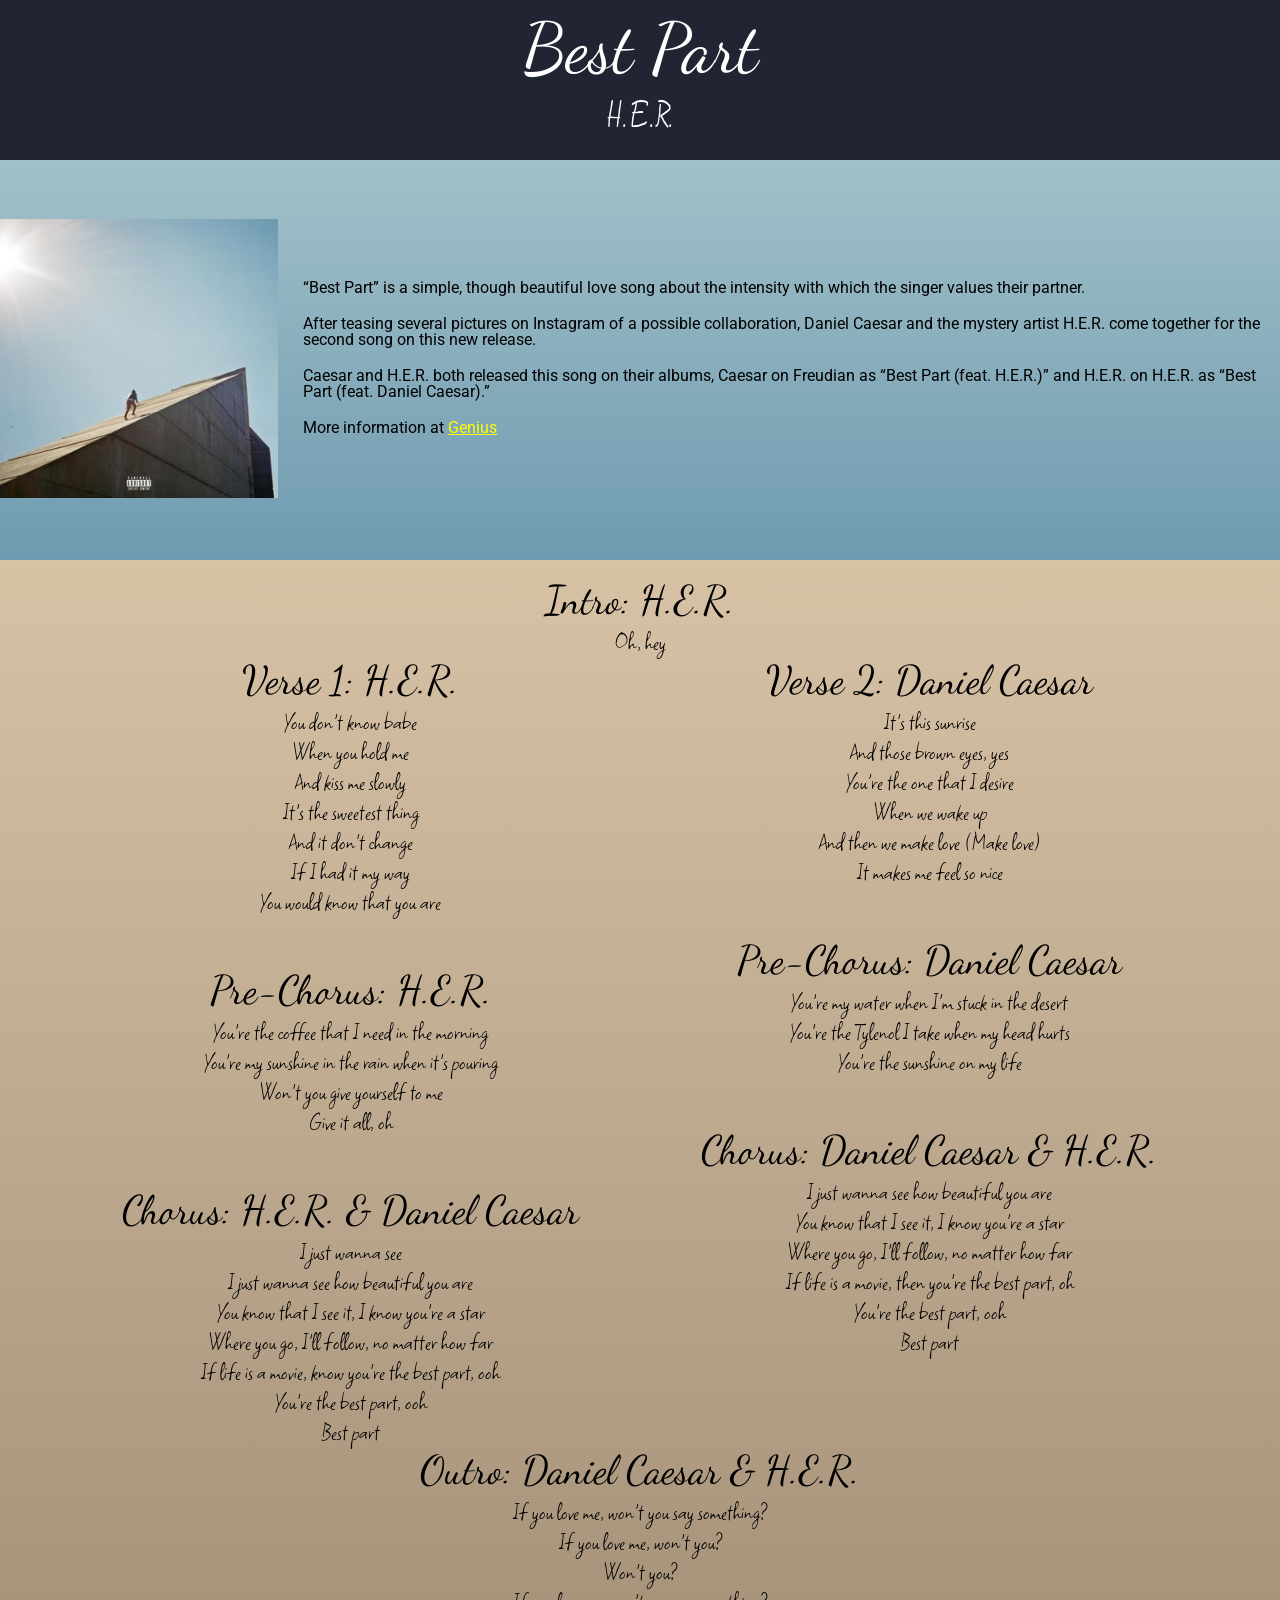
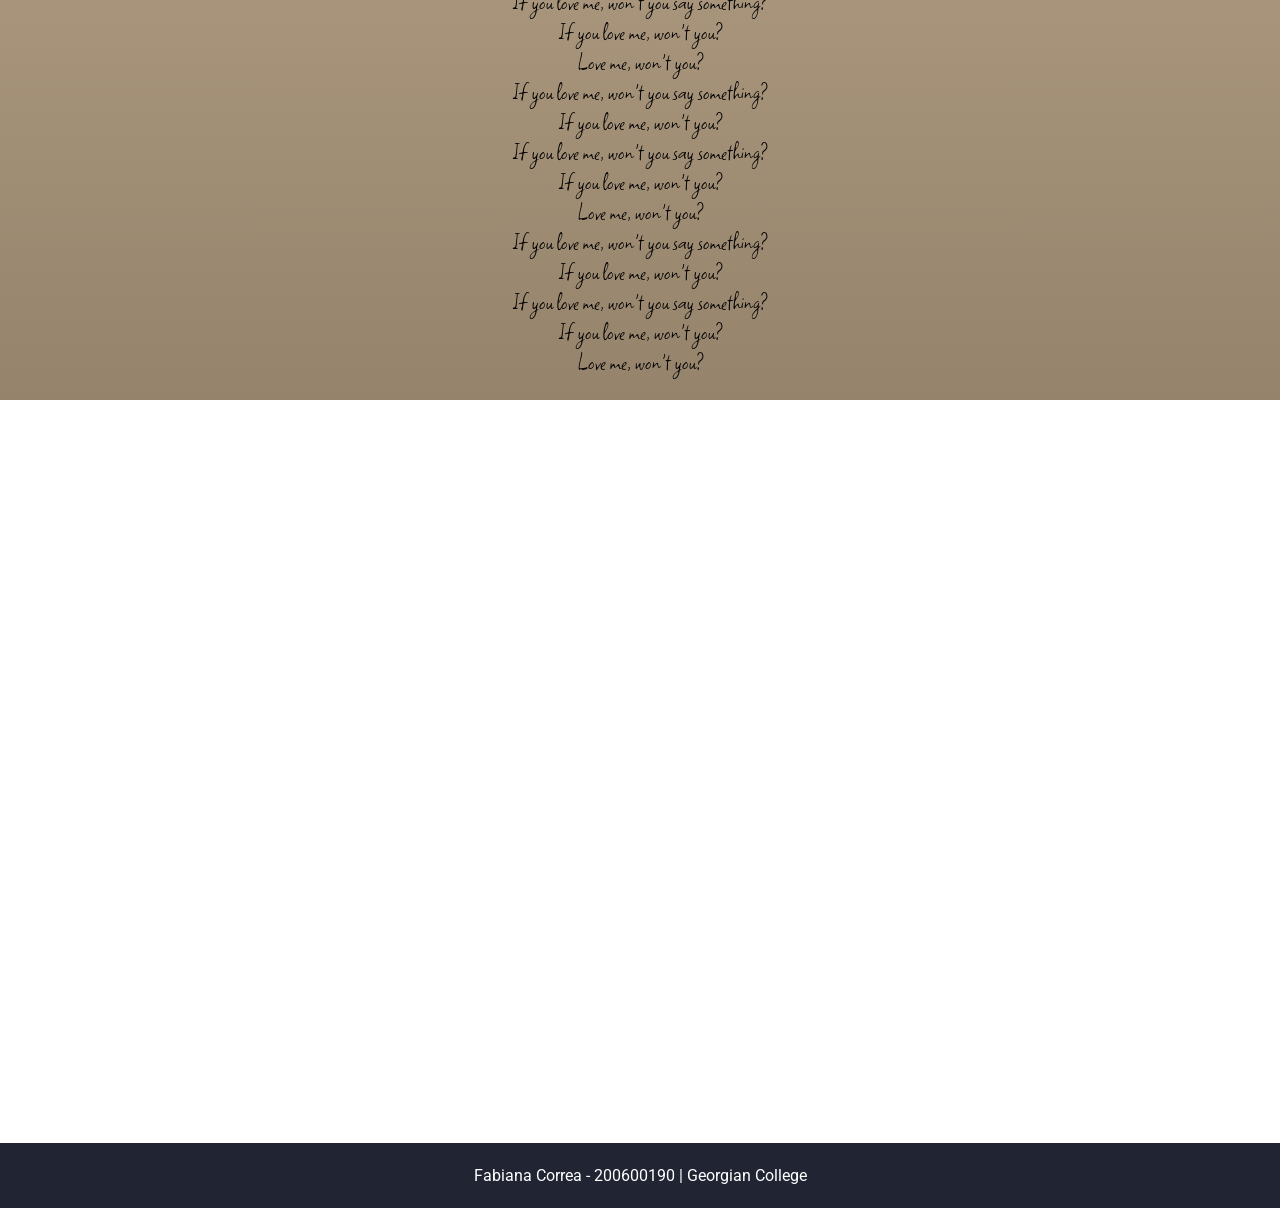
<file: assingment1_fabiana_correa/index.html>
<!DOCTYPE html>
<html lang="en">
<head>
    <meta charset="UTF-8">
    <meta name="viewport" content="width=device-width, initial-scale=1.0">
    <meta name="description" content="Best Part - H.E.R">
    <meta name="robots" content="noindex, nofollow">
   
    <!-- Title -->
    <title>H.E.R - Best Part</title>
   
    <!-- CSS -->
    <link rel="stylesheet" href="./css/styles.css">
   
    <!-- Fonts  -->
    <link rel="preconnect" href="https://fonts.googleapis.com">
    <link rel="preconnect" href="https://fonts.gstatic.com" crossorigin>
    <link href="https://fonts.googleapis.com/css2?family=Dancing+Script:wght@400..700&family=Roboto:ital,wght@0,100;0,300;0,400;0,500;0,700;0,900;1,100;1,300;1,400;1,500;1,700;1,900&family=Square+Peg&display=swap" rel="stylesheet">

</head>
<body>
    <!-- Header -->
    <header>
        <h1>Best Part</h1>
        <h2>H.E.R.</h2>
    </header>
   
    <!-- Main Content Section -->
    <main>
        <!-- About the Singer -->
        <section>
            <div>
                <div>
                    <img src="./img/best-part.jpg" alt="Best Part">
                </div>
                <div>
                    <div>
                        <p>“Best Part” is a simple, though beautiful love song about the intensity with which the singer values their partner.</p>
                        <p>After teasing several pictures on Instagram of a possible collaboration, Daniel Caesar and the mystery artist H.E.R. come together for the second song on this new release.</p>
                        <p>Caesar and H.E.R. both released this song on their albums, Caesar on Freudian as “Best Part (feat. H.E.R.)” and H.E.R. on H.E.R. as “Best Part (feat. Daniel Caesar).”</p>
                    </div>
                    <p>More information at <a href="https://genius.com/Daniel-caesar-best-part-lyrics">Genius</a></p>
                </div>
            </div>
            <div>

            </div>
        </section>
 
        <!-- Lyrics -->
        <section>
            <div>
                <h2>Intro: H.E.R.</h2>
                <p>Oh, hey</p>
            </div>
            <div>
                <div>
                    <div>
                        <h2>Verse 1: H.E.R.</h2>
                        <p>You don't know babe</p>
                        <p>When you hold me</p>
                        <p>And kiss me slowly</p>
                        <p>It's the sweetest thing</p>
                        <p>And it don't change</p>
                        <p>If I had it my way</p>
                        <p>You would know that you are</p>
                    </div>
                    <div>
                        <h2>Pre-Chorus: H.E.R.</h2>
                        <p>You're the coffee that I need in the morning</p>
                        <p>You're my sunshine in the rain when it's pouring</p>
                        <p>Won't you give yourself to me</p>
                        <p>Give it all, oh</p>
                    </div>
                    <div>
                        <h2>Chorus: H.E.R. & Daniel Caesar</h2>
                        <p>I just wanna see</p>
                        <p>I just wanna see how beautiful you are</p>
                        <p>You know that I see it, I know you're a star</p>
                        <p>Where you go, I'll follow, no matter how far</p>
                        <p>If life is a movie, know you're the best part, ooh</p>
                        <p>You're the best part, ooh</p>
                        <p>Best part</p>
                    </div>
                </div>
                <div>
                    <div>
                        <h2>Verse 2: Daniel Caesar</h2>
                        <p>It's this sunrise</p>
                        <p>And those brown eyes, yes</p>
                        <p>You're the one that I desire</p>
                        <p>When we wake up</p>
                        <p>And then we make love (Make love)</p>
                        <p>It makes me feel so nice</p>
                    </div>
                    <div>
                        <h2>Pre-Chorus: Daniel Caesar</h2>
                        <p>You're my water when I'm stuck in the desert</p>
                        <p>You're the Tylenol I take when my head hurts</p>
                        <p>You're the sunshine on my life</p>
                    </div>
                    <div>
                        <h2>Chorus: Daniel Caesar & H.E.R.</h2>
                        <p>I just wanna see how beautiful you are</p>
                        <p>You know that I see it, I know you're a star</p>
                        <p>Where you go, I'll follow, no matter how far</p>
                        <p>If life is a movie, then you're the best part, oh</p>
                        <p>You're the best part, ooh</p>
                        <p>Best part</p>
                    </div>
                </div>
            </div>
            <div>
                <h2>Outro: Daniel Caesar & H.E.R.</h2>
                <p>If you love me, won't you say something?</p>
                <p>If you love me, won't you?</p>
                <p>Won't you?</p>
                <p>If you love me, won't you say something?</p>
                <p>If you love me, won't you?</p>
                <p>Love me, won't you?</p>
                <p>If you love me, won't you say something?</p>
                <p>If you love me, won't you?</p>
                <p>If you love me, won't you say something?</p>
                <p>If you love me, won't you?</p>
                <p>Love me, won't you?</p>
                <p>If you love me, won't you say something?</p>
                <p>If you love me, won't you?</p>
                <p>If you love me, won't you say something?</p>
                <p>If you love me, won't you?</p>
                <p>Love me, won't you?</p>
            </div>
        </section>
 
        <!-- Embedded Music Video -->
        <section id="music-video">
            <iframe width="560" height="315" src="https://www.youtube.com/embed/hKgl5-lkT8U?si=JhJPUX5mDNtcd4Ht" title="YouTube video player" frameborder="0" allow="accelerometer; autoplay; clipboard-write; encrypted-media; gyroscope; picture-in-picture; web-share" referrerpolicy="strict-origin-when-cross-origin" allowfullscreen></iframe>
        </section>
    </main>
    <!-- Footer -->
    <footer>
        <h6>Fabiana Correa - 200600190 | Georgian College</h6>
    </footer>
  </body>
</html>
</file>
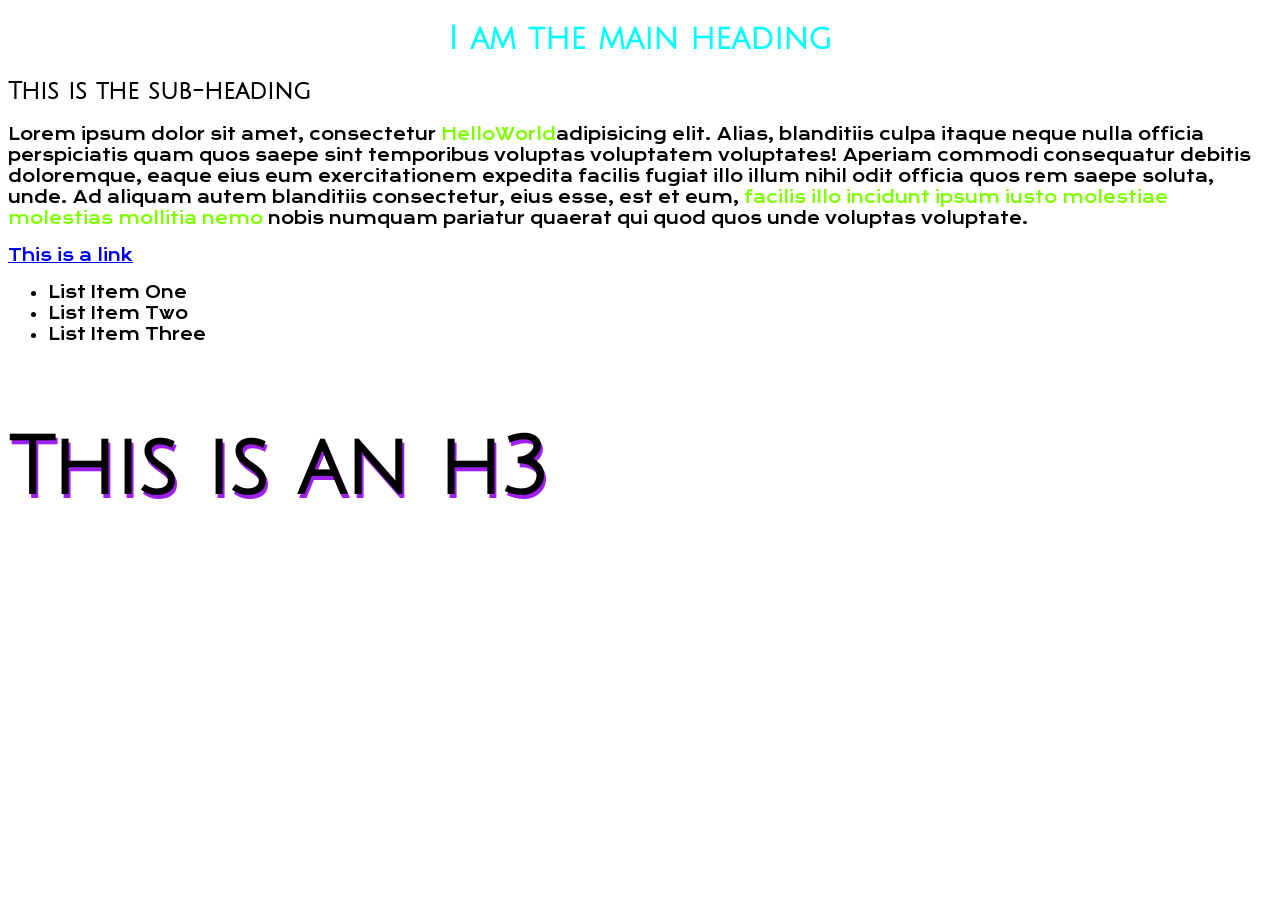
<file: lab-2/index.html>
<!doctype html>
<html lang="en">
  <head>
    <!--
    If in pairs add names here
    -->
    <meta charset="utf-8">
    <meta name="viewport" content="width=device-width, initial-scale=1">
    <meta name="description" content="This is the HTML for Lab Two">
    <title>Lab Two</title>
    <meta name="robots" content="noindex, nofollow">
    <!-- Step one -->
    <link rel="preconnect" href="https://fonts.googleapis.com">
    <link rel="preconnect" href="https://fonts.gstatic.com" crossorigin>
    <link href="https://fonts.googleapis.com/css2?family=Concert+One&family=Krona+One&family=Yatra+One&display=swap" rel="stylesheet">
    <link rel="preconnect" href="https://fonts.googleapis.com">
    <link rel="preconnect" href="https://fonts.gstatic.com" crossorigin>
    <link href="https://fonts.googleapis.com/css2?family=Concert+One&family=Julius+Sans+One&family=Krona+One&family=Yatra+One&display=swap" rel="stylesheet">
    <link rel="stylesheet" href="./css/style.css">
  </head>
  <body>
    <!-- Step two & three -->
    <h1>I am the main heading</h1>
    <h2>This is the sub-heading</h2>
    <!-- Step four & five -->
    <p>Lorem ipsum dolor sit amet, consectetur <span>HelloWorld</span>adipisicing elit. Alias, blanditiis culpa itaque neque nulla officia perspiciatis quam quos saepe sint temporibus voluptas voluptatem voluptates! Aperiam commodi consequatur debitis doloremque, eaque eius eum exercitationem expedita facilis fugiat illo illum nihil odit officia quos rem saepe soluta, unde. Ad aliquam autem blanditiis consectetur, eius esse, est et eum, <span>facilis illo incidunt ipsum iusto molestiae molestias mollitia nemo</span> nobis numquam pariatur quaerat qui quod quos unde voluptas voluptate.</p>
    <a href="#">This is a link</a>
    <ul>
      <li>List Item One</li>
      <li>List Item Two</li>
      <li>List Item Three</li>
    </ul>
    <!-- Step six -->
    <h3>This is an h3</h3>
  </body>
</html>
</file>
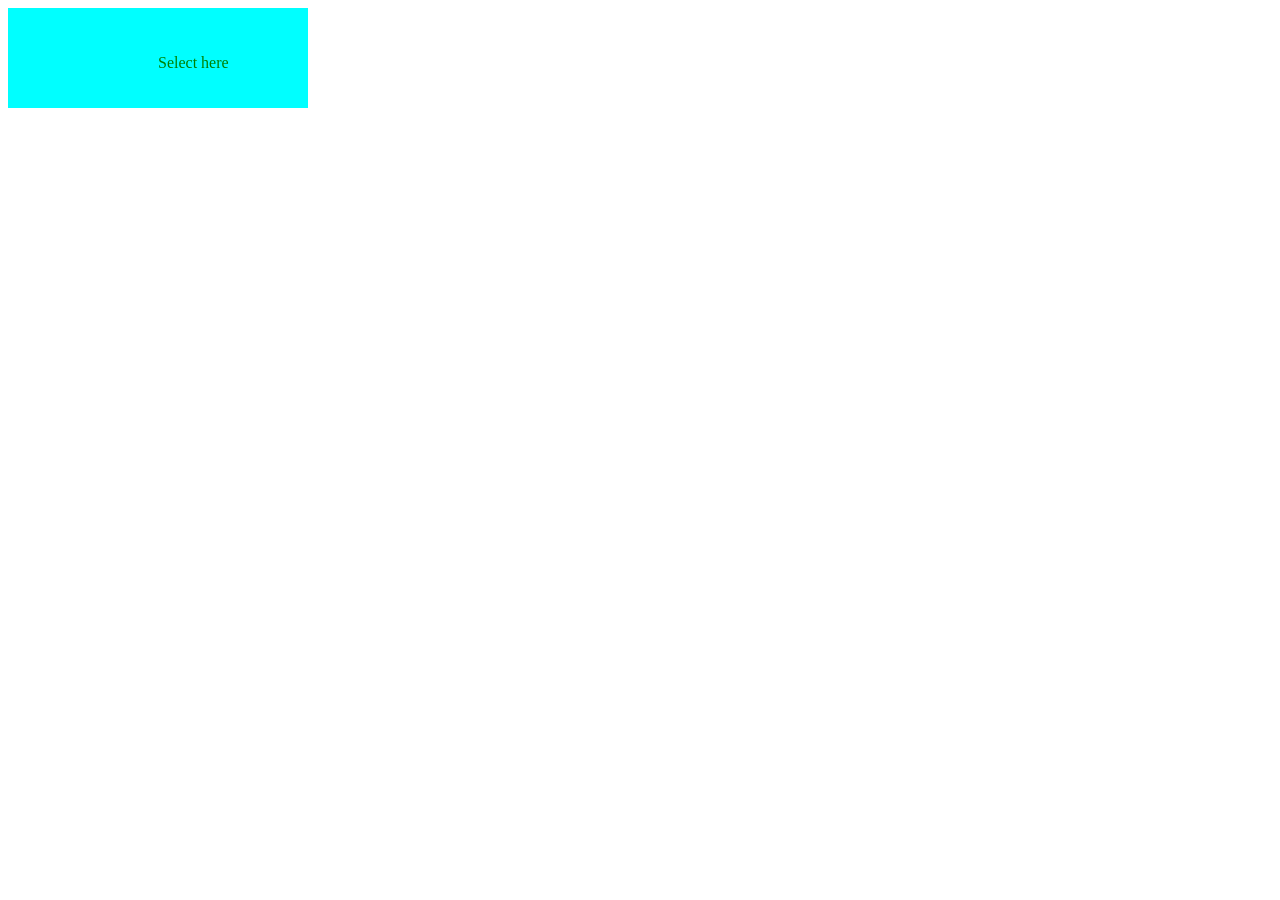
<file: LAB3/index.html>
<!--Fabiana Correa-->
<!--200600190-->

<!DOCTYPE html>
<html lang="en">
<head>
    <meta charset="UTF-8">
    <meta name="viewport" content="width=device-width, initial-scale=1.0">
    <meta name="description" content="Select here">
    <meta name="robots" content="noindex, nofollow">
   
    <!-- Title -->
    <title> Lesson lab 3 - Georgian College </title>
   
    <!-- CSS -->
    <link rel="stylesheet" href="./css/styles.css">
   
    

</head>
<body>
  
   
    <!-- Main Content Section -->
    <main>
        <svg><text x="150" y="60" fill="green">Select here</text><rect></rect></svg>
    </main>
        
  </body>
</html>
</file>
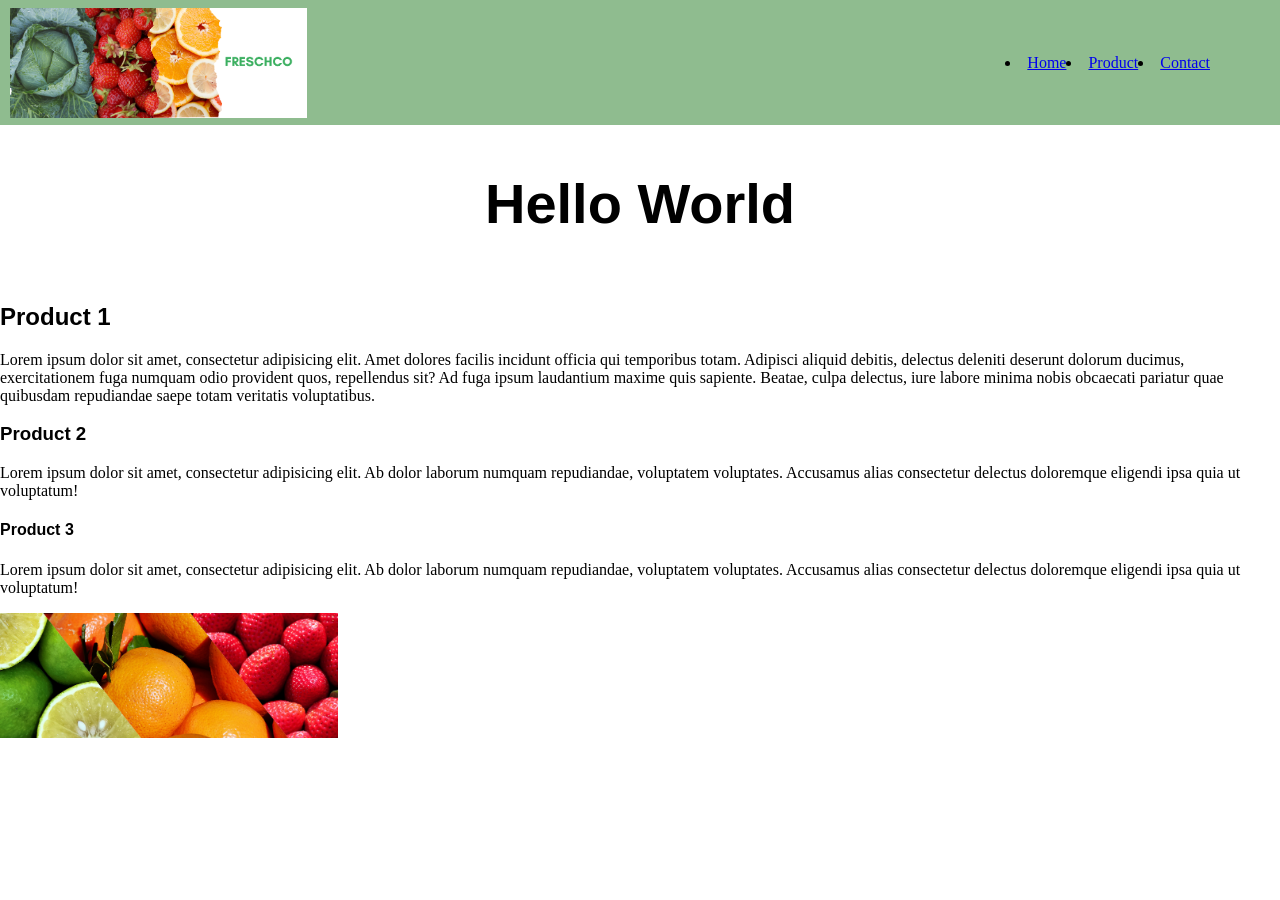
<file: week-1 - lab1/index.html>
<!doctype html>
<html lang="en">
    <head>
        <!-- add our required metadata -->
        <meta charset="utf-8">
        <meta name="viewport" content="width=device-width, initial-scale=1">
        <meta name="description" content="Lab 1 ">
        <meta name="robots" content="noindex, nofollow">
        <title>Lab 1 | Hello World</title>
        <!-- add our CSS file -->
        <link rel="stylesheet" href="./css/style.css">
    </head>
    <body>
        <header>
            <!-- logo container -->
            <div>
                <a href="index.html"><img src="./img/Fruit logo.png" alt="header logo"></a>
            </div>
            <!-- navigation -->
            <menu>
                <li><a href="index.html">Home</a></li>
                <li><a href="product.html">Product</a></li>
                <li><a href="contact.html">Contact</a></li>
            </menu>
        </header>
        <main>
            <section class="masthead">
                <h1>Hello World</h1>
            </section>
            <section id="row-1">
                <div>
                    <h2>Product 1</h2>
                    <p>Lorem ipsum dolor sit amet, consectetur adipisicing elit. Amet dolores facilis incidunt officia qui temporibus totam. Adipisci aliquid debitis, delectus deleniti deserunt dolorum ducimus, exercitationem fuga numquam odio provident quos, repellendus sit? Ad fuga ipsum laudantium maxime quis sapiente. Beatae, culpa delectus, iure labore minima nobis obcaecati pariatur quae quibusdam repudiandae saepe totam veritatis voluptatibus.</p>
                </div>
                <div>
                    <h3>Product 2</h3>
                    <p>Lorem ipsum dolor sit amet, consectetur adipisicing elit. Ab dolor laborum numquam repudiandae, voluptatem voluptates. Accusamus alias consectetur delectus doloremque eligendi ipsa quia ut voluptatum!</p>
                    </div>
                <div>
                    <h4>Product 3</h4> 
                    <p>Lorem ipsum dolor sit amet, consectetur adipisicing elit. Ab dolor laborum numquam repudiandae, voluptatem voluptates. Accusamus alias consectetur delectus doloremque eligendi ipsa quia ut voluptatum!</p>
                    </div>
            </section>
        </main>
        <footer>
            <img src="./img/footer logo.png" alt="footer logo">
        </footer>  
    </body>
</html>
</file>
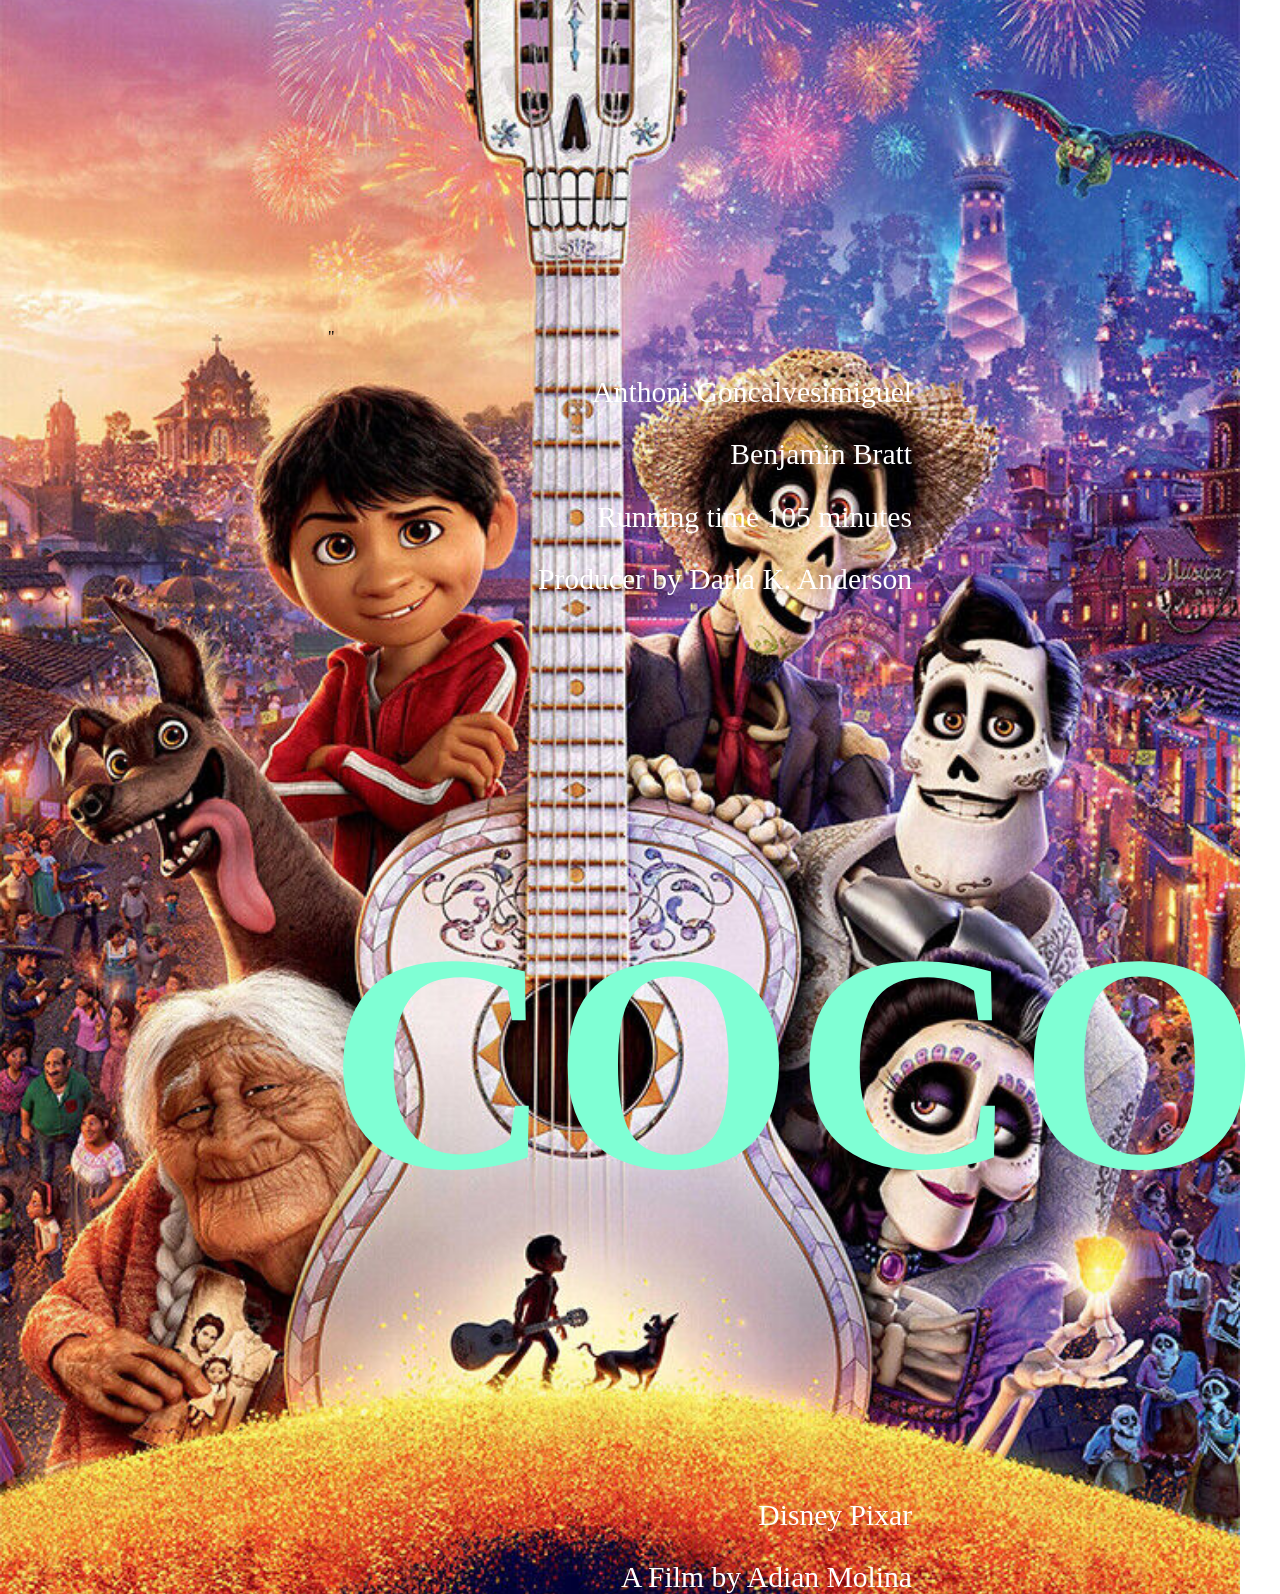
<file: Week-11/index.html>
<!DOCTYPE html>
<html>
    <head>
        <meta charset="utf-8" />
        <title>Coco</title>
        <link href="https://fonts.googleapis.com/css2?family=Holtwood+One+SC&family=Roboto:ital,wght@0,100;0,300;0,400;0,500;0,700;0,900;1,100;1,300;1,400;1,500;1,700;1,900&display=swap" rel="stylesheet">"
        <link rel="stylesheet" href="css/style.css">
    </head>
   
    <body>

    </body>

            <header>
            </header>
                 
            
            <main>
            </main>
                   
            <!--footer details about the film-->
            <footer>
                
                   <section class="credits">
                                      
                    <section class="actors">
                    <p class="miguel">Anthoni Goncalves<span>i</span>miguel</p>
                    <p class="bratt">Benjamin Bratt</p>
                    <p class="time">Running time 105 minutes</p>
                    <p class="producer">Producer by <span>Darla K. Anderson</span></p>
                    <div class="clear"></div>
                    </section>

                    <h1 class="title">COCO</h1>
                    <p class="disney"> Disney Pixar</p>
                    <p class="director">A Film by <span>Adian Molina</span></p>
            </footer>
                      
        </div>
    </body>
</html>
</file>
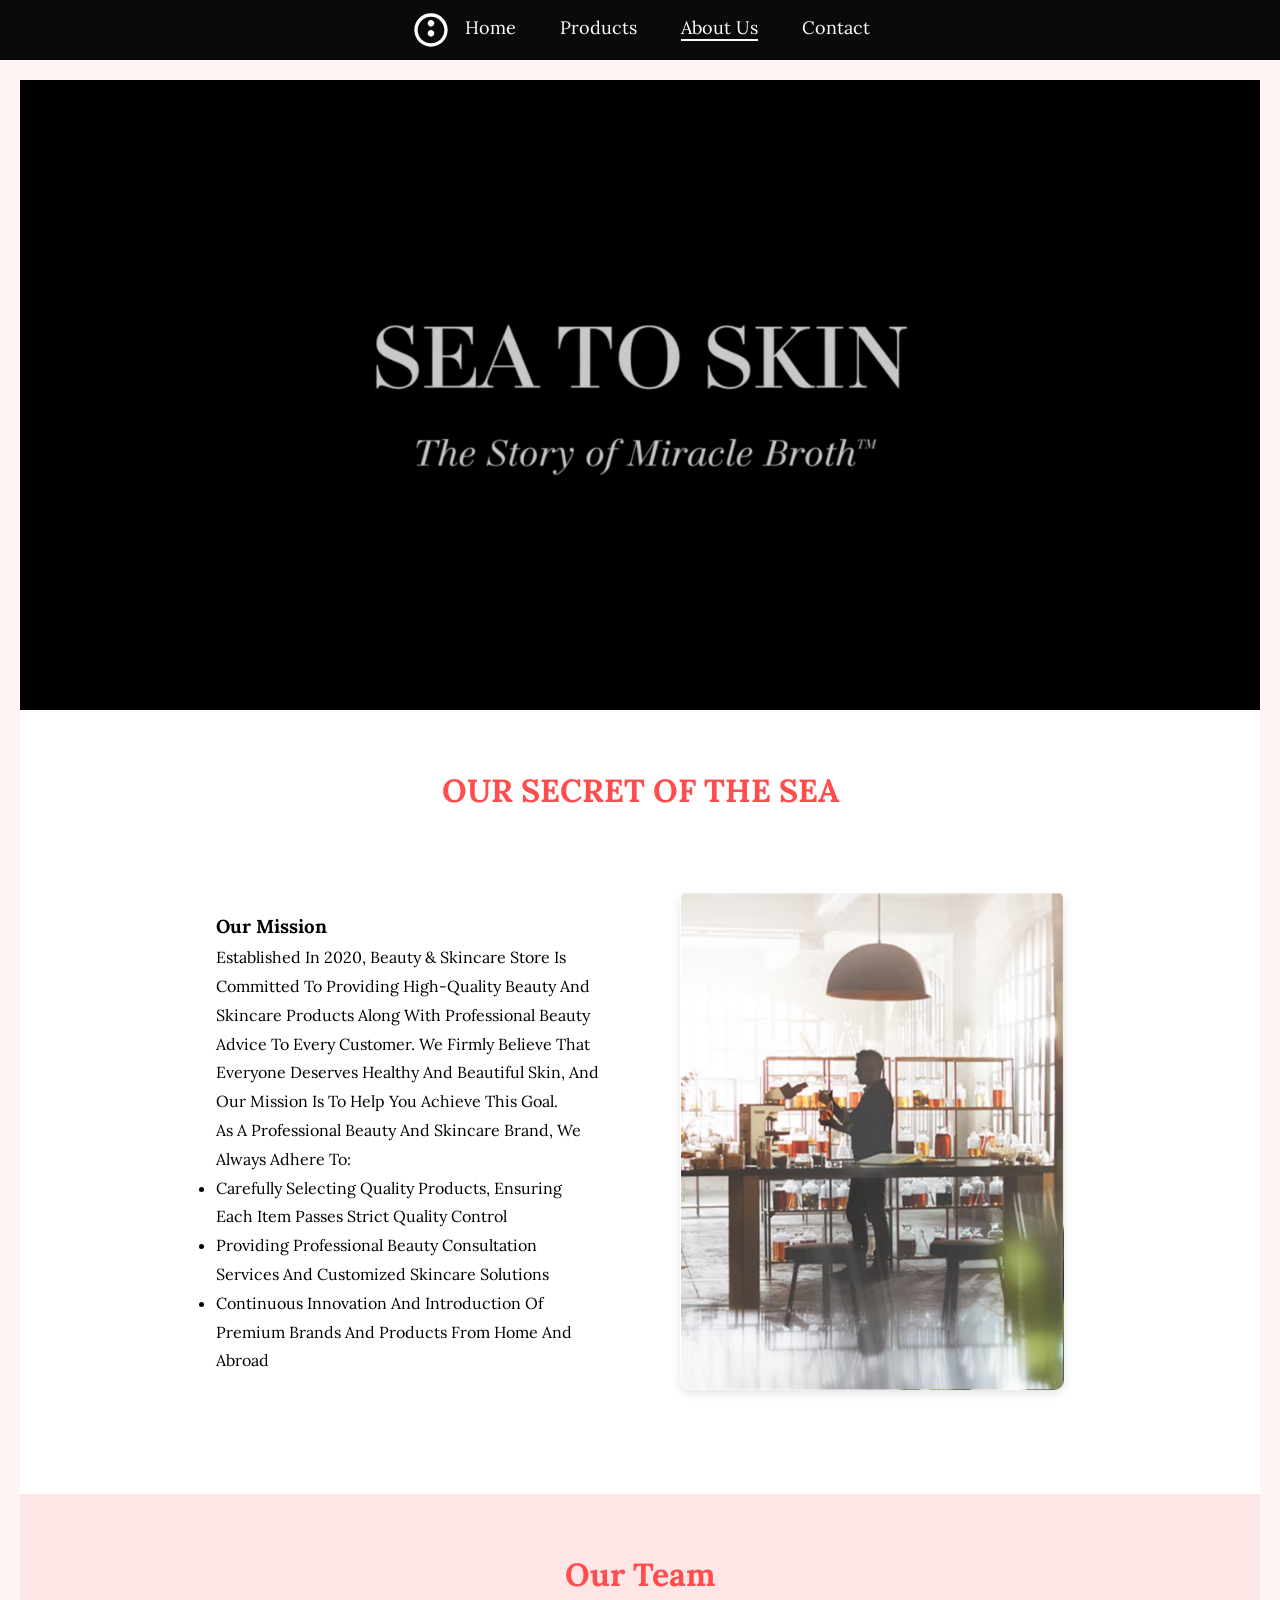
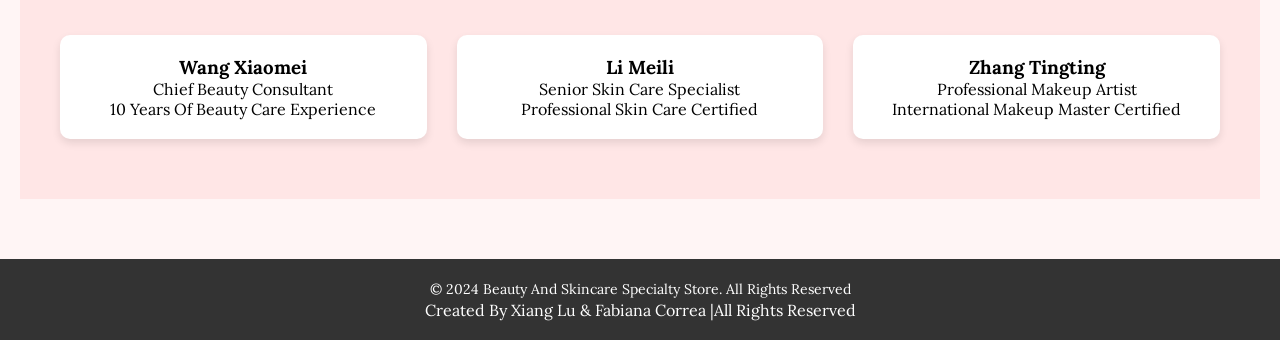
<file: css final project/about.html>
<!DOCTYPE html>
<html lang="en">
<head>
    <meta charset="UTF-8">
    <meta name="viewport" content="width=device-width, initial-scale=1.0">
    <title>About Us - Beauty & Skincare Store</title>
    <link rel="stylesheet" href="./css/style.css">
</head>
<body>
    <!-- Navigation bar -->
    <nav class="nav">
        <ul>
            <li>
                <svg class="logo" viewBox="0 0 24 24" fill="none" xmlns="http://www.w3.org/2000/svg">
                    <path d="M12 2C6.48 2 2 6.48 2 12s4.48 10 10 10 10-4.48 10-10S17.52 2 12 2zm0 18c-4.41 0-8-3.59-8-8s3.59-8 8-8 8 3.59 8 8-3.59 8-8 8z" fill="white"/>
                    <path d="M12 6c-1.1 0-2 .9-2 2s.9 2 2 2 2-.9 2-2-.9-2-2-2zm0 6c-1.1 0-2 .9-2 2s.9 2 2 2 2-.9 2-2-.9-2-2-2z" fill="white"/>
                </svg>
                <a href="index.html">Home</a>
            </li>
            <li><a href="products.html">Products</a></li>
            <li><a href="#" class="active">About Us</a></li>
            <li><a href="contact.html">Contact</a></li>
        </ul>
    </nav>

    <div class="content">
        <!-- Banner area -->
        <section class="banner">
            <h1>About Us</h1>
            <p>Dedicated to Beauty, For Your Radiance</p>
        </section>

        <!-- About us details -->
        <section class="about-section">
            <h2>OUR SECRET OF THE SEA</h2>
            <div class="about-content">
                <div class="about-block">
                    <div class="about-text">
                        <h3>Our Mission</h3>
                        <p>Established in 2020, Beauty & Skincare Store is committed to providing high-quality beauty and skincare products along with professional beauty advice to every customer. We firmly believe that everyone deserves healthy and beautiful skin, and our mission is to help you achieve this goal.</p>
                        <p>As a professional beauty and skincare brand, we always adhere to:</p>
                        <ul>
                            <li>Carefully selecting quality products, ensuring each item passes strict quality control</li>
                            <li>Providing professional beauty consultation services and customized skincare solutions</li>
                            <li>Continuous innovation and introduction of premium brands and products from home and abroad</li>
                        </ul>
                    </div>
                    <div class="about-image">
                        <img src="./images/about1.jpg" alt="Store Front">
                    </div>
                </div>
            </div>
        </section>

        <!-- Team introduction -->
        <section class="team-section">
            <h2>Our Team</h2>
            <div class="team-grid">
                <div class="team-member">
                    <h3>Wang Xiaomei</h3>
                    <p>Chief Beauty Consultant</p>
                    <p>10 Years of Beauty Care Experience</p>
                </div>
                <div class="team-member">
                    
                    <h3>Li Meili</h3>
                    <p>Senior Skin Care Specialist</p>
                    <p>Professional Skin Care Certified</p>
                </div>
                <div class="team-member">
                    <h3>Zhang Tingting</h3>
                    <p>Professional Makeup Artist</p>
                    <p>International Makeup Master Certified</p>
                </div>
            </div>
        </section>
    </div>

    <!-- Footer -->
    <footer class="footer">
        <p>© 2024 Beauty and Skincare Specialty Store. All Rights Reserved</p>
        <p><div class="credit">created by <span>Xiang Lu & Fabiana Correa </span>|all rights reserved</div></p>
    </footer>
</body>
</html>
</file>
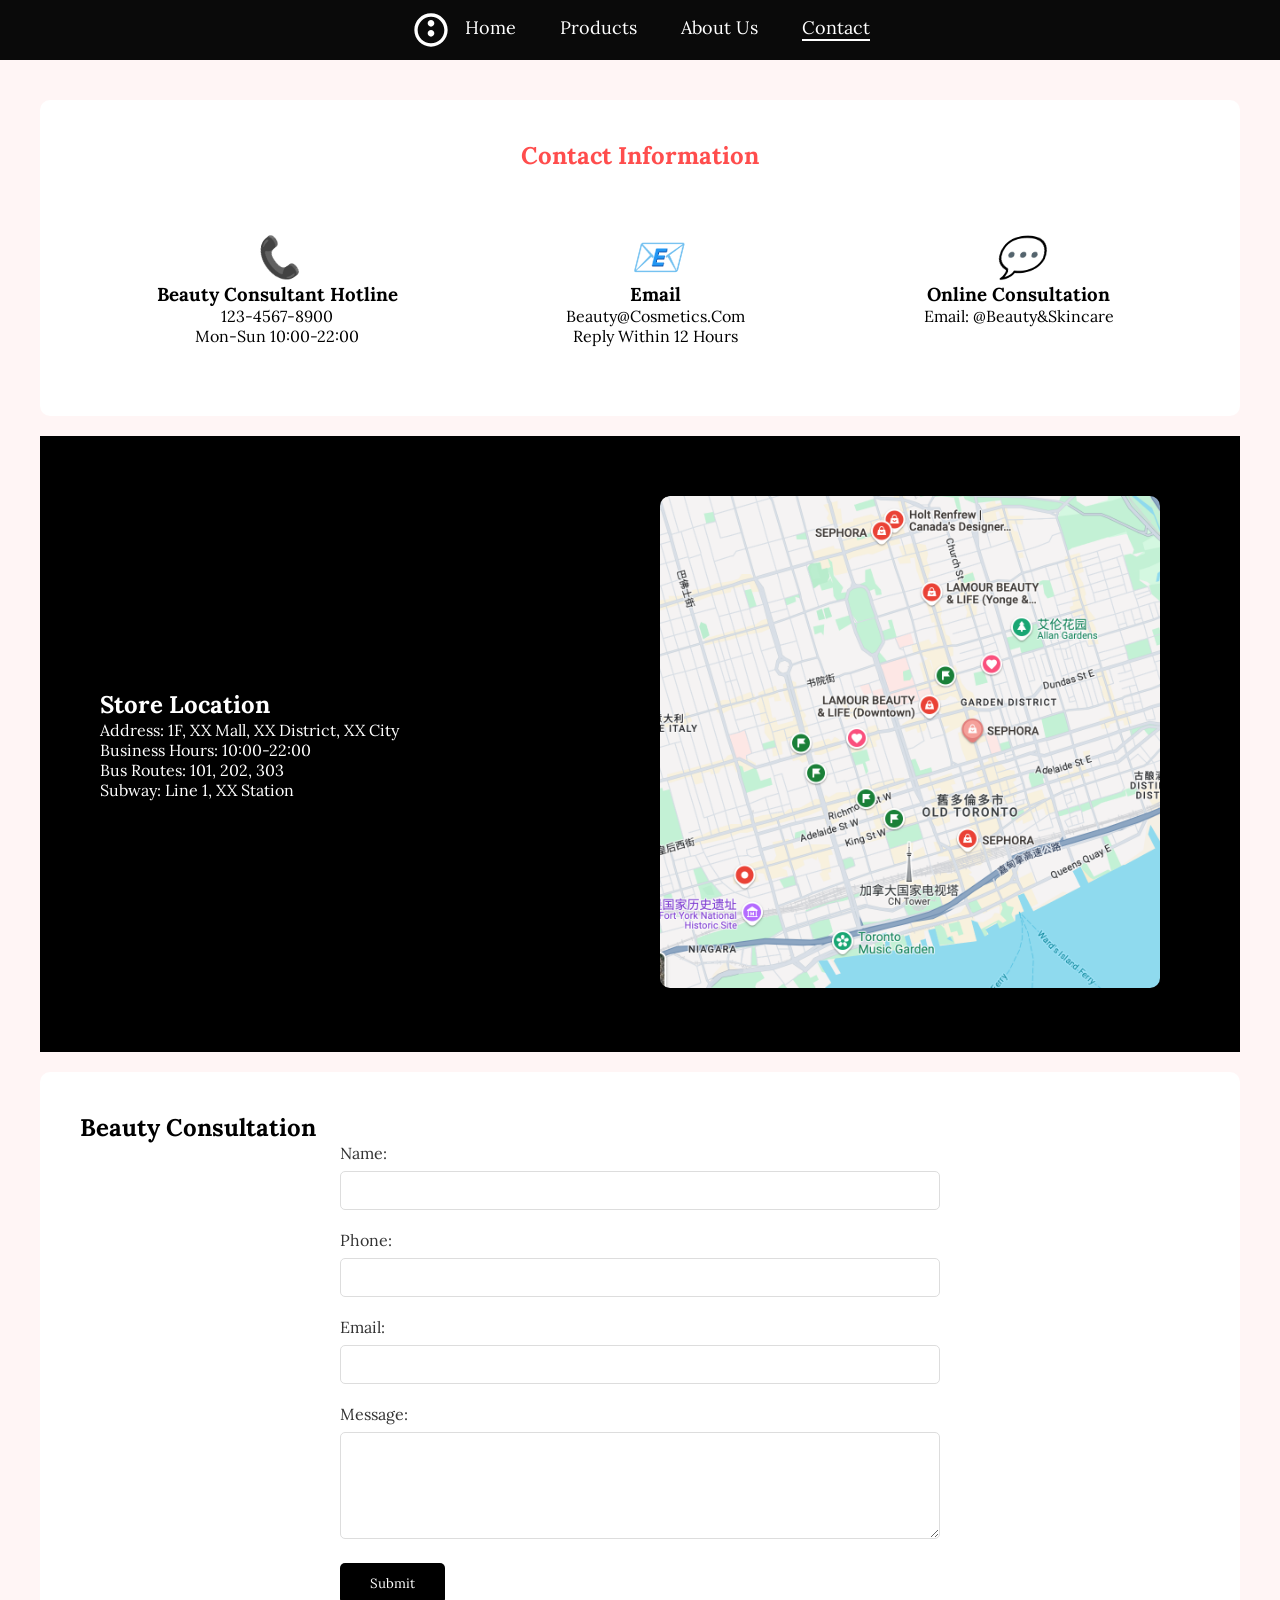
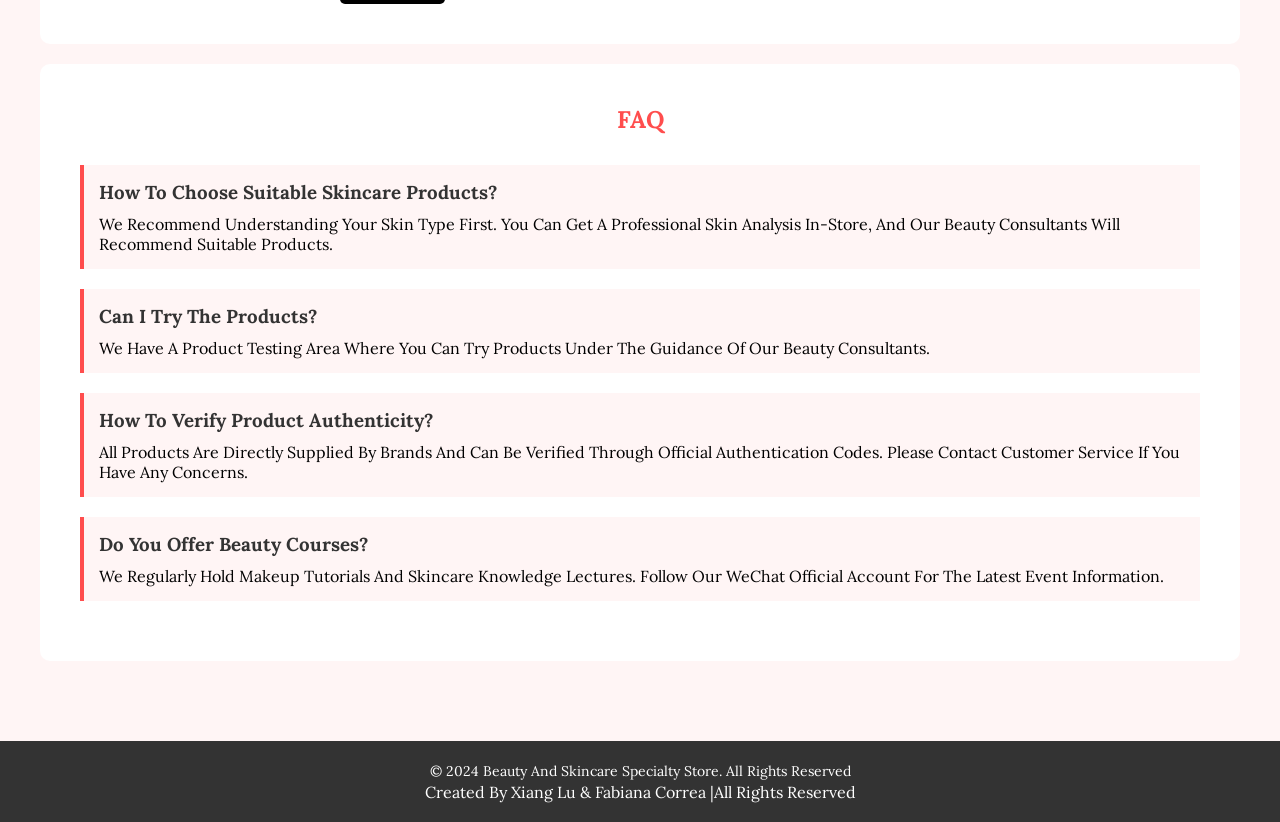
<file: css final project/contact.html>
<!DOCTYPE html>
<html lang="en">
<head>
    <meta charset="UTF-8">
    <meta name="viewport" content="width=device-width, initial-scale=1.0">
    <title>Contact Us - Beauty & Skincare Store</title>
    <link rel="stylesheet" href="./css/style.css">
</head>
<body>
    <!-- Navigation bar -->
    <nav class="nav">
        <ul>
            <li>
                <svg class="logo" viewBox="0 0 24 24" fill="none" xmlns="http://www.w3.org/2000/svg">
                    <path d="M12 2C6.48 2 2 6.48 2 12s4.48 10 10 10 10-4.48 10-10S17.52 2 12 2zm0 18c-4.41 0-8-3.59-8-8s3.59-8 8-8 8 3.59 8 8-3.59 8-8 8z" fill="white"/>
                    <path d="M12 6c-1.1 0-2 .9-2 2s.9 2 2 2 2-.9 2-2-.9-2-2-2zm0 6c-1.1 0-2 .9-2 2s.9 2 2 2 2-.9 2-2-.9-2-2-2z" fill="white"/>
                </svg>
                <a href="index.html">Home</a>
            </li>
            <li><a href="products.html">Products</a></li>
            <li><a href="about.html">About Us</a></li>
            <li><a href="#" class="active">Contact</a></li>
        </ul>
    </nav>

    <div class="content">
        <!-- Contact info section -->
        <section class="contact-info">
            <h2>Contact Information</h2>
            <div class="contact-methods">
                <div class="contact-item">
                    <i>📞</i>
                    <h3>Beauty Consultant Hotline</h3>
                    <p>123-4567-8900</p>
                    <p>Mon-Sun 10:00-22:00</p>
                </div>
                <div class="contact-item">
                    <i>📧</i>
                    <h3>Email</h3>
                    <p>beauty@cosmetics.com</p>
                    <p>Reply within 12 hours</p>
                </div>
                <div class="contact-item">
                    <i>💬</i>
                    <h3>Online Consultation</h3>
                    <p>Email: @Beauty&Skincare</p>
                </div>
            </div>
        </section>

        <!-- Store location section -->
        <section class="store-location">
            <div class="store-content">
                <div class="map-container">
                    <img src="./images/map.jpg" alt="Store Map">
                </div>
                <div class="address-info">
                    <h2>Store Location</h2>
                    <p>Address: 1F, XX Mall, XX District, XX City</p>
                    <p>Business Hours: 10:00-22:00</p>
                    <p>Bus Routes: 101, 202, 303</p>
                    <p>Subway: Line 1, XX Station</p>
                </div>
            </div>
        </section>

        <!-- Message board section -->
        <section class="message-board">
            <h2>Beauty Consultation</h2>
            <form class="message-form">
                <div class="form-group">
                    <label>Name:</label>
                    <input type="text" required>
                </div>
                <div class="form-group">
                    <label>Phone:</label>
                    <input type="tel" required>
                </div>
                <div class="form-group">
                    <label>Email:</label>
                    <input type="email" required>
                </div>
                <div class="form-group">
                    <label>Message:</label>
                    <textarea rows="5" required></textarea>
                </div>
                <button type="submit" class="submit-btn">Submit</button>
            </form>
        </section>

        <!-- FAQ section -->
        <section class="faq">
            <h2>FAQ</h2>
            <div class="faq-item">
                <h3>How to choose suitable skincare products?</h3>
                <p>We recommend understanding your skin type first. You can get a professional skin analysis in-store, and our beauty consultants will recommend suitable products.</p>
            </div>
            <div class="faq-item">
                <h3>Can I try the products?</h3>
                <p>We have a product testing area where you can try products under the guidance of our beauty consultants.</p>
            </div>
            <div class="faq-item">
                <h3>How to verify product authenticity?</h3>
                <p>All products are directly supplied by brands and can be verified through official authentication codes. Please contact customer service if you have any concerns.</p>
            </div>
            <div class="faq-item">
                <h3>Do you offer beauty courses?</h3>
                <p>We regularly hold makeup tutorials and skincare knowledge lectures. Follow our WeChat official account for the latest event information.</p>
            </div>
        </section>
    </div>

    <!-- Footer -->
    <footer class="footer">
        <p>© 2024 Beauty and Skincare Specialty Store. All Rights Reserved</p>
        <p><div class="credit">created by <span>Xiang Lu & Fabiana Correa </span>|all rights reserved</div></p>
    </footer>
</body>
</html>
</file>
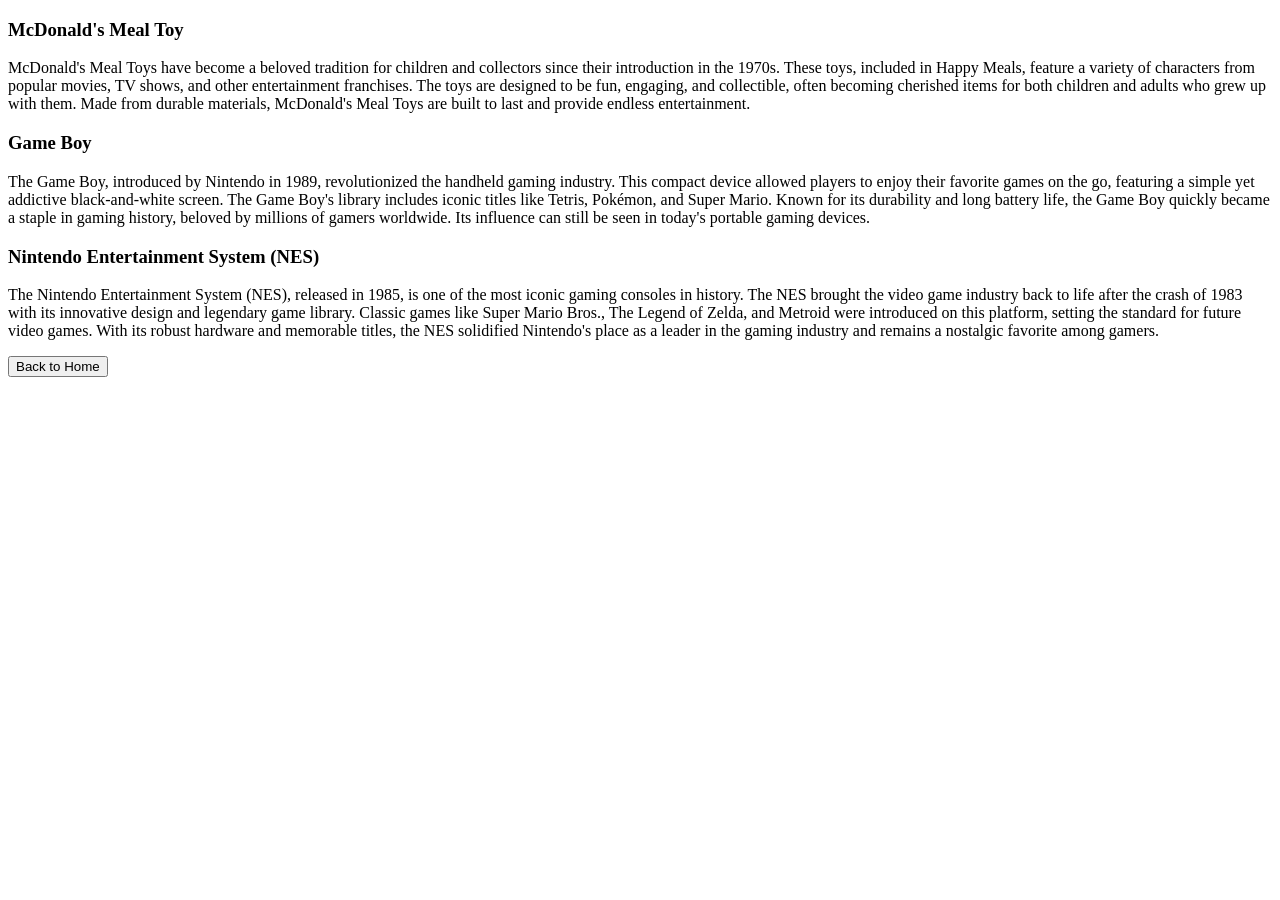
<file: final project/about.html>
<!DOCTYPE html>
<html lang="en">
<head>
    <meta charset="UTF-8">
    <meta name="viewport" content="width=device-width, initial-scale=1.0">
    <title>Description</title>
</head>
<body>
    <section>
        <article>
            <h3>McDonald's Meal Toy</h3>
            <p>McDonald's Meal Toys have become a beloved tradition for children and collectors since their introduction in the 1970s. These toys, included in Happy Meals, feature a variety of characters from popular movies, TV shows, and other entertainment franchises. The toys are designed to be fun, engaging, and collectible, often becoming cherished items for both children and adults who grew up with them. Made from durable materials, McDonald's Meal Toys are built to last and provide endless entertainment.</p>
        </article>
        <article>
            <h3>Game Boy</h3>
            <p>The Game Boy, introduced by Nintendo in 1989, revolutionized the handheld gaming industry. This compact device allowed players to enjoy their favorite games on the go, featuring a simple yet addictive black-and-white screen. The Game Boy's library includes iconic titles like Tetris, Pokémon, and Super Mario. Known for its durability and long battery life, the Game Boy quickly became a staple in gaming history, beloved by millions of gamers worldwide. Its influence can still be seen in today's portable gaming devices.</p>
        </article>
        <article>
            <h3>Nintendo Entertainment System (NES)</h3>
            <p>The Nintendo Entertainment System (NES), released in 1985, is one of the most iconic gaming consoles in history. The NES brought the video game industry back to life after the crash of 1983 with its innovative design and legendary game library. Classic games like Super Mario Bros., The Legend of Zelda, and Metroid were introduced on this platform, setting the standard for future video games. With its robust hardware and memorable titles, the NES solidified Nintendo's place as a leader in the gaming industry and remains a nostalgic favorite among gamers.</p>
        </article>
    </section>
    <button onclick="window.location.href='index.html'">Back to Home</button>
</body>
</html>
</file>
<file: assingment1_fabiana_correa/css/styles.css>
/* Reset CSS */
html, body, div, span, applet, object, iframe,
h1, h2, h3, h4, h5, h6, p, blockquote, pre,
a, abbr, acronym, address, big, cite, code,
del, dfn, em, img, ins, kbd, q, s, samp,
small, strike, strong, sub, sup, tt, var,
b, u, i, center,
dl, dt, dd, ol, ul, li,
fieldset, form, label, legend,
table, caption, tbody, tfoot, thead, tr, th, td,
article, aside, canvas, details, embed, 
figure, figcaption, footer, header, hgroup, 
menu, nav, output, ruby, section, summary,
time, mark, audio, video {
	margin: 0;
	padding: 0;
	border: 0;
	font-size: 100%;
	font: inherit;
	vertical-align: baseline;
}
/* HTML5 display-role reset for older browsers */
article, aside, details, figcaption, figure, 
footer, header, hgroup, menu, nav, section {
	display: block;
}
body {
	line-height: 1;
}
ol, ul {
	list-style: none;
}
blockquote, q {
	quotes: none;
}
blockquote:before, blockquote:after,
q:before, q:after {
	content: '';
	content: none;
}
table {
	border-collapse: collapse;
	border-spacing: 0;
}

/* global */
body {
    font-family: "Roboto", sans-serif;
}

a {
    color: yellow;
    text-decoration: underline;
}

h2 {
    margin-bottom: 10px;
}

p {
    margin-bottom: 5px;
}

/* header */
header { 
    height: 160px;
    display: flex;
    flex-direction: column;
    align-items: center;
    justify-content: center;
    background: #212533;
    color: white;
}

header > h1 {
    margin-bottom: 10px;
    font-size: 70px;
    font-family: "Dancing Script", sans-serif;
}

header > h2 {
    font-size: 42px;
    font-family: "Square Peg", sans-serif;
}

/* Footer */
footer {
    display: flex;
    justify-content: center;
    height: 65px;
    align-items: center;
    background: #212533;
    color: white;
}

/* Main */
/* First section */
main > section:first-child {
    background-image: linear-gradient(rgb(162, 192, 201), rgb(111, 155, 176));
    height: 400px;
    display: flex;
    justify-content: center;
}

main > section:first-child img {
    width: 100%;
    height: auto;
}

main > section:first-child > div:first-child {
    display: flex;
    align-items: center;
}

main > section:first-child > div:first-child > div:last-child {
    margin-left: 25px;
}

main > section:first-child > div:first-child > div:last-child > div > p {
    margin-bottom: 20px;
}

/* Second section */
main > section:nth-child(2) {
    background-image: linear-gradient(#d7c2a6, #95836b);
    display: flex;
    flex-direction: column;
    align-items: center;
    padding: 20px 0;
}

main > section:nth-child(2) > div:nth-child(2) {
    display: flex;
    width: 100%;
    justify-content: space-evenly;
}

main > section:nth-child(2) h2 {
    text-align: center;
    font-family: "Dancing Script", sans-serif;
    font-size: 40px;
}

main > section:nth-child(2) p {
    text-align: center;
    font-family: "Square Peg", sans-serif;
    font-size: 25px;
}

main > section:nth-child(2) > div:nth-child(2) > div {
    display: flex;
    flex-direction: column;
    gap: 50px;
}

/* Third section */
main > section:last-child {
    text-align: center;
    margin: 20px;
}

main > section:last-child iframe {
    width: 90%;
    height: 700px;
}
</file>
<file: lab-2/css/style.css>
/**Fabiana Correa**/
/**200600190**/
/** Step one **/
.julius-sans-one-regular {
    font-family: "Julius Sans One", sans-serif;
    font-weight: 400;
    font-style: normal;
  }
  .krona-one-regular {
    font-family: "Krona One", sans-serif;
    font-weight: 400;
    font-style: normal;
  }
  
 
/** Step two **/
h1,h2,h3{
    font-family: "Julius Sans One", sans-serif;
}

/** Step three **/
h1{
    font-size: 46px
    letter-spacing 2px;
    text-align: center;
    color: #00FFFF;
}

/** Step four **/
p, li, a{
    font-family: "Krona One", system-ui;
}

/** Step five **/
span{
    color: chartreuse;
}

/** Step six **/
h3{
    font-size: 80px;
    text-shadow:  2px 4px rgba(160,32,240);
}
</file>
<file: LAB3/css/styles.css>
main{
background-color: aqua;
height: 100px;
width: 300px;   
}



main:hover{
    background-color: #a8580e;
    color: #f8f8f8;
}
</file>
<file: week-1 - lab1/css/style.css>
/** Simple Selector **/
html{
    scroll-behavior: smooth;
}
body{
    margin: 0;

}
header{
    display: flex;
    height: 125px;
    align-items: center;
    padding: 0 10px;
    background-color: darkseagreen;

}
footer{
    text-align: center;
   display: flex;
   height: 125px;
   width: 125px;

    

}

/** Combinators **/
header > div{
    width: auto;
    height: 110px;
    flex-grow: 1;

}
header > div > a > img{
    width: auto;
    height: 100%;
}
header + main > section:first-child{
    display: flex;
    justify-content: center;
    align-items: center;

}
/** Contextual **/
header menu{
    margin: 50px;
    padding: 10px;
    display: flex;
   

}

section h1{
    font-size: 3.5em;
    align-self: self-end;
}
/** Grouped **/
h1,h2,h3,h4,h5,h6{
    font-family: Arial;
}
/** class **/
.masterhead{
    height: 100vh;
    background-color: #072d67;
}
</file>
<file: Week-11/css/style.css>
html{
        
        background-image: url(../img/COCO3.png);
        background-size: cover;
        background-repeat:no-repeat;
        background-position: center;
        width: 600px;
        height: 900px;
        padding: 25%;
    }
    .title{
        font-size: 1050%;
        width: 100%;
        height: 100%;
        color: aquamarine;
       
        float: left;
        
       }
    .credits{
        font-size: 185%;
        width: 100%;
        color: white;
        text-align: right;  

    }
</file>
<file: css final project/css/style.css>
@import url('https://fonts.googleapis.com/css2?family=Lora:ital,wght@0,400..700;1,400..700&display=swap');



* {
    font-family: "Lora", serif;
    margin:o;padding:0;
    box-sizing: border-box;
    outline: none;border:none;
    text-decoration: none;
    text-transform: capitalize;
    transition: .2s linear;
}
.header{
    background: var(--background);
    display:flex;
    align-items:center;
    justify-content: space-between;
    padding:1.5rem 7%;
    border-bottom: var(--border);
    position:fixed;
    top:0; left:0; right:0;
    z-index: 1000;
}


body {
    font-family: "Ubuntu Mono", monospace;
    background-color: #fff5f5;
}

/* Logo style */



/* Navigation bar style */
.nav {
    background-color: #0a0a0a;
    padding:10px;
    position:absolute;
    width: 100%;
    top: 0;
    left:0;
    z-index: 100;
    font-family:"Lora", serif;
    background-image:url(../images/logo.jpg) no-repeat; ;
}

.nav ul {
    list-style: none;
    text-align: center;
}

.nav ul li {
    display: inline-block;
    margin: 0;
}
.nav ul li a.active {
    border-bottom: 2px solid white;
}
.nav ul li a {
    color: white;
    text-decoration: none;
    font-size: 18px;
    transition: 0.3s;
}

.nav ul li a:hover {
    color: #080808;

}

.nav ul li a.active {
    border-bottom: 2px solid white;
}
.svg-button {
    height: 60px;
    width: 200px;
    top:50px;
    position: relative;
    display: flex;
    background: none;
    cursor: pointer;
    align-items: left;
    margin: 0px;
    color: #777879;
    border-radius: 30px 30px 30px 30px;
}
.svg-button::before,
.svg-button::after {
    position: absolute;
    top: 0;
    left: 100;
    content: '';
    display: block;
    background-color: none;
    transition: all .3s ease-in-out;
}



.svg-button:hover::before {
    left: -10px;
    box-shadow: 318px 0 #e7fb07;
}





.button-text {
    font-family: "Lora", serif;
    font-size: 20px;
    fill: white;
    transition: transform 0.3s ease;
}

.svg-button:hover .rectangle {
    fill: #777879;
    transform: scale(1.5); /* 鼠标悬停时放大1.5倍 */
    transition: transform 0.3s ease-in-out;
}

.svg-button:hover .button-text {
    transform: scale(0.8);
}

/* Main content area */
.content {
    margin-top: 60px;
}

.home{
    min-height: 100vh;
    display: flex;
    align-items: center;
    background:url(../images/main.jpg) no-repeat;
    background-size: cover;
    background-position: center;
}
.home .content{
    max-width: 60rem;
}
 
.home .content h1{
    font-size: 4rem;
    text-transform: uppercase;
    color:#000;

}
.home .content p{
    font-size: 1rem;
    font-weight: lighter;
    line-height: 2.5;
    padding: 0rem;
    color:#000;
}
/* Hot products area */
.hot-products {
    padding: 40px;
    background-color: white;
}

.hot-products h2 {
    text-align: center;
    color: #ff4d4d;
    margin-bottom: 30px;
    font-family: "KaiTi", "STKaiti", serif;
}

.product-list {
    display: flex;
    justify-content: space-around;
    flex-wrap: wrap;
}

.product-item {
    width: 250px;
    padding: 15px;
    margin: 10px;
    border: 1px solid #ffcccc;
    border-radius: 8px;
    text-align: center;
}

.product-item img {
    width: 200px;
    height: 200px;
    object-fit: cover;
}

/* Promotions area */
.promotions {
    padding: 40px;
    background-color: #ffe6e6;
}

.promotions h2 {
    text-align: center;
    color: #ff4d4d;
    margin-bottom: 30px;
    font-family: "KaiTi", "STKaiti", serif;
}

.promo-container {
    display: flex;
    justify-content: center;
}

.promo-item {
    width: 30%;
    margin: 0 15px;
    padding: 20px;
    background-color: white;
    border-radius: 10px;
    text-align: center;
}

/* About store area */
.about {
    padding: 40px;
    background-color: white;
    text-align: center;
}

.about h2 {
    color: #000;
    margin-bottom: 30px;
    font-family: "KaiTi", "STKaiti", serif;
}

.about-content {
    display: flex;
    align-items: center;
    justify-content: center;
    padding: 0 10%;
}

.about-text {
    flex: 1;
    padding: 20px;
    text-align: left;
    font-family: "SimSun", "STSong", serif;
}

.about-image {
    flex: 1;
    padding: 20px;
}

.about-image img {
    width: 100%;
    max-width: 400px;
    border-radius: 10px;
}

/* Footer style */
.footer {
    background-color: #333;
    color: #fff;
    text-align: center;
    padding: 20px 0;
    margin-top: 40px;
    font-family: "SimSun", "STSong", serif;
}

.footer p {
    font-size: 14px;
    line-height: 1.5;
}

/* product */
* {
    margin: 0;
    padding: 0;
    box-sizing: border-box;
}

body {
    font-family: "Microsoft YaHei", sans-serif;
    background-color: #fff5f5;
}

/* Logo style */
.logo {
    width: 40px;
    height: 40px;
    margin-right: 10px;
    vertical-align: middle;
}


/* Main content area */
.content {
    margin-top: 60px;
    padding: 20px;
}

/* Category navigation area */
.category-nav {
    background-color: white;
    padding: 20px;
    margin-bottom: 30px;
    border-radius: 10px;
    box-shadow: 0 2px 5px rgba(0,0,0,0.1);
}

.category-nav ul {
    display: flex;
    list-style: none;
    justify-content: space-around;
    flex-wrap: wrap;
}

.category-nav ul li a {
    color: #333;
    text-decoration: none;
    padding: 8px 15px;
    border-radius: 20px;
    transition: 0.3s;
}

.category-nav ul li a:hover {
    background-color: #000;
    color: white;
}

/* Featured products area */
.featured-products {
    margin-bottom: 40px;
}

.featured-products h2 {
    color: #ff4d4d;
    text-align: center;
    margin-bottom: 20px;
}

.featured-container {
    display: flex;
    justify-content: space-between;
    align-items: stretch;
    margin: 0 -15px;
}

.featured-item {
    flex: 1;
    margin: 0 15px;
    background: white;
    border-radius: 10px;
    overflow: hidden;
    transition: 0.3s;
}

.featured-item:hover {
    transform: translateY(-5px);
    box-shadow: 0 5px 15px rgba(0,0,0,0.1);
}

.featured-item img {
    width: 100%;
    height: 200px;
    object-fit: cover;
}

.featured-item-content {
    padding: 20px;
}

/* Theme section */
.theme-section {
    margin-bottom: 40px;
    background: white;
    padding: 30px;
    border-radius: 10px;
}

.theme-header {
    text-align: center;
    margin-bottom: 30px;
    background: linear-gradient(45deg, #ff4d4d, #ff8080);
    color: white;
    padding: 20px;
    border-radius: 10px;
}

.theme-products {
    display: grid;
    grid-template-columns: repeat(2, 1fr);
    gap: 30px;
    padding: 20px;
}

.theme-row {
    background: #fff5f5;
    border-radius: 15px;
    padding: 20px;
    display: flex;
    flex-direction: column;
    align-items: center;
    transition: 0.3s;
}

.theme-row:hover {
    transform: translateY(-5px);
    box-shadow: 0 5px 15px rgba(0,0,0,0.1);
}

.theme-image {
    width: 100%;
    margin-bottom: 20px;
}

.theme-image img {
    width: 100%;
    border-radius: 10px;
    height: 300px;
    object-fit: cover;
}

.theme-details {
    text-align: center;
}

.theme-details h3 {
    color: #ff4d4d;
    margin-bottom: 10px;
    font-size: 20px;
}

.theme-details p {
    color: #666;
    margin-bottom: 15px;
    line-height: 1.6;
}

.theme-details .price {
    color: #ff4d4d;
    font-size: 24px;
    font-weight: bold;
}

/* New arrivals section */
.new-arrivals {
    margin-bottom: 40px;
}

.new-arrivals h2 {
    text-align: center;
    color: #ff4d4d;
    margin-bottom: 30px;
}

.new-products {
    display: flex;
    flex-wrap: wrap;
    margin: 0 -15px;
}

.new-product {
    width: calc(25% - 30px);
    margin: 15px;
    background: white;
    border-radius: 10px;
    overflow: hidden;
    transition: 0.3s;
}

.new-product:hover {
    transform: translateY(-5px);
    box-shadow: 0 5px 15px rgba(0,0,0,0.1);
}

.new-product img {
    width: 100%;
    height: 200px;
    object-fit: cover;
}

.new-product-content {
    padding: 15px;
    text-align: center;
}

/* Video section */
.video-section {
    margin: 40px 0;
    text-align: center;
}

.video-section h2 {
    color: #ff4d4d;
    margin-bottom: 20px;
}

.video-container {
    max-width: 800px;
    margin: 0 auto;
    border-radius: 10px;
    overflow: hidden;
    box-shadow: 0 5px 15px rgba(0,0,0,0.1);
}

.video-container video {
    width: 100%;
}

/* Footer style */
.footer {
    background-color: #333;
    color: #fff;
    text-align: center;
    padding: 20px 0;
    margin-top: 40px;
}

.footer p {
    font-size: 14px;
    line-height: 1.5;
}

/* contact */


* {
    margin: 0;
    padding: 0;
    box-sizing: border-box;
}

body {
    font-family: "Microsoft YaHei", sans-serif;
    background-color: #fff5f5;
}

/* Logo style */
.logo {
    width: 40px;
    height: 40px;
    margin-right: 10px;
    vertical-align: middle;
}

/* Navigation bar style */

.nav ul li a.active {
    border-bottom: 2px solid white;
}
.nav ul {
    list-style: none;
    text-align: center;
}

.nav ul li {
    display: inline-block;
    margin: 0 20px;
}

.nav ul li a {
    color: white;
    text-decoration: none;
    font-size: 18px;
    transition: 0.3s;
}

.nav ul li a:hover {
    color: #ffe6e6;
}

.content {
    margin-top: 60px;
}

/* Contact info area */
.contact-info {
    padding: 40px;
    background-color: white;
    text-align: center;
    margin: 20px;
    border-radius: 10px;
}

.contact-info h2 {
    color: #ff4d4d;
    margin-bottom: 30px;
}

.contact-methods {
    display: flex;
    justify-content: space-around;
    flex-wrap: wrap;
}

.contact-item {
    padding: 20px;
    margin: 10px;
    min-width: 250px;
}

.contact-item i {
    font-size: 40px;
    color: #ff4d4d;
    margin-bottom: 15px;
}

/* Store location area */
.store-location {
    padding: 40px;
    margin: 20px;
    background: linear-gradient(45deg, #000, #000);
    color: white;
}

.store-content {
    display: flex;
    align-items: center;
    justify-content: space-between;
    flex-direction: row-reverse;
}

.map-container {
    flex: 1;
    padding: 20px;
}

.map-container img {
    width: 100%;
    max-width: 500px;
    border-radius: 10px;
}

.address-info {
    flex: 1;
    padding: 20px;
    text-align: left;
}

/* Message board area */
.message-board {
    padding: 40px;
    margin: 20px;
    background-color: white;
    border-radius: 10px;
}

.message-form {
    max-width: 600px;
    margin: 0 auto;
}

.form-group {
    margin-bottom: 20px;
}

.form-group label {
    display: block;
    margin-bottom: 8px;
    color: #333;
}

.form-group input,
.form-group textarea {
    width: 100%;
    padding: 10px;
    border: 1px solid #ddd;
    border-radius: 5px;
}

.submit-btn {
    background-color: #000;
    color: white;
    padding: 12px 30px;
    border: none;
    border-radius: 5px;
    cursor: pointer;
    transition: 0.3s;
}

.submit-btn:hover {
    background-color: #ff3333;
}

/* FAQ area */
.faq {
    padding: 40px;
    margin: 20px;
    background-color: #fff;
    border-radius: 10px;
}

.faq h2 {
    color: #ff4d4d;
    text-align: center;
    margin-bottom: 30px;
}

.faq-item {
    margin-bottom: 20px;
    padding: 15px;
    border-left: 4px solid #ff4d4d;
    background-color: #fff5f5;
}

.faq-item h3 {
    color: #333;
    margin-bottom: 10px;
}

/* Footer style */
.footer {
    background-color: #333;
    color: #fff;
    text-align: center;
    padding: 20px 0;
    margin-top: 40px;
}

.footer p {
    font-size: 14px;
    line-height: 1.5;
}

/* about */

* {
    margin: 0;
    padding: 0;
    box-sizing: border-box;
}

body {
    font-family: "Microsoft YaHei", sans-serif;
    background-color: #fff5f5;
}

/* Logo style */
.logo {
    width: 40px;
    height: 40px;
    margin-right: 10px;
    vertical-align: middle;
}

/* Navigation bar style */

.nav ul {
    list-style: none;
    text-align: center;
}

.nav ul li {
    display: inline-block;
    margin: 0 20px;
}
.nav ul li a.active {
    border-bottom: 2px solid white;
}
.nav ul li a {
    color: white;
    text-decoration: none;
    font-size: 18px;
    transition: 0.3s;
}

.nav ul li a:hover {
    color: #ffe6e6;
}

/* Main content area */
.content {
    margin-top: 60px;
}

/* Banner area */
.banner {

    min-height: 70vh;
    display: flex;
    align-items: center;
    background:url(../images/about.jpg) no-repeat;
    background-size: cover;
    background-position: center;
    
}

.banner h1 {
    font-size: 48px;
    margin-bottom: 20px;
}

/* About us section */
.about-section {
    padding: 60px 40px;
    background-color: white;
}

.about-section h2 {
    text-align: center;
    color: #ff4d4d;
    margin-bottom: 40px;
    font-size: 32px;
}

.about-content {
    max-width: 1200px;
    margin: 0 auto;
    display: flex;
    flex-direction: column;
    gap: 40px;
}

.about-block {
    display: flex;
    align-items: center;
    gap: 40px;
    padding: 20px;
}

.about-text {
    flex: 1;
    line-height: 1.8;
}

.about-image {
    flex: 1;
}

.about-image img {
    width: 100%;
    max-width: 500px;
    border-radius: 10px;
    box-shadow: 0 4px 8px rgba(0,0,0,0.1);
}

/* Team section */
.team-section {
    padding: 60px 40px;
    background-color: #ffe6e6;
}

.team-section h2 {
    text-align: center;
    color: #ff4d4d;
    margin-bottom: 40px;
    font-size: 32px;
}

.team-grid {
    display: grid;
    grid-template-columns: repeat(auto-fit, minmax(250px, 1fr));
    gap: 30px;
    max-width: 1200px;
    margin: 0 auto;
}

.team-member {
    text-align: center;
    padding: 20px;
    background-color: white;
    border-radius: 10px;
    box-shadow: 0 4px 8px rgba(0,0,0,0.1);
}


/* Footer style */
.footer {
    background-color: #333;
    color: #fff;
    text-align: center;
    padding: 20px 0;
    margin-top: 40px;
}

.footer p {
    font-size: 14px;
    line-height: 1.5;
}
</file>
